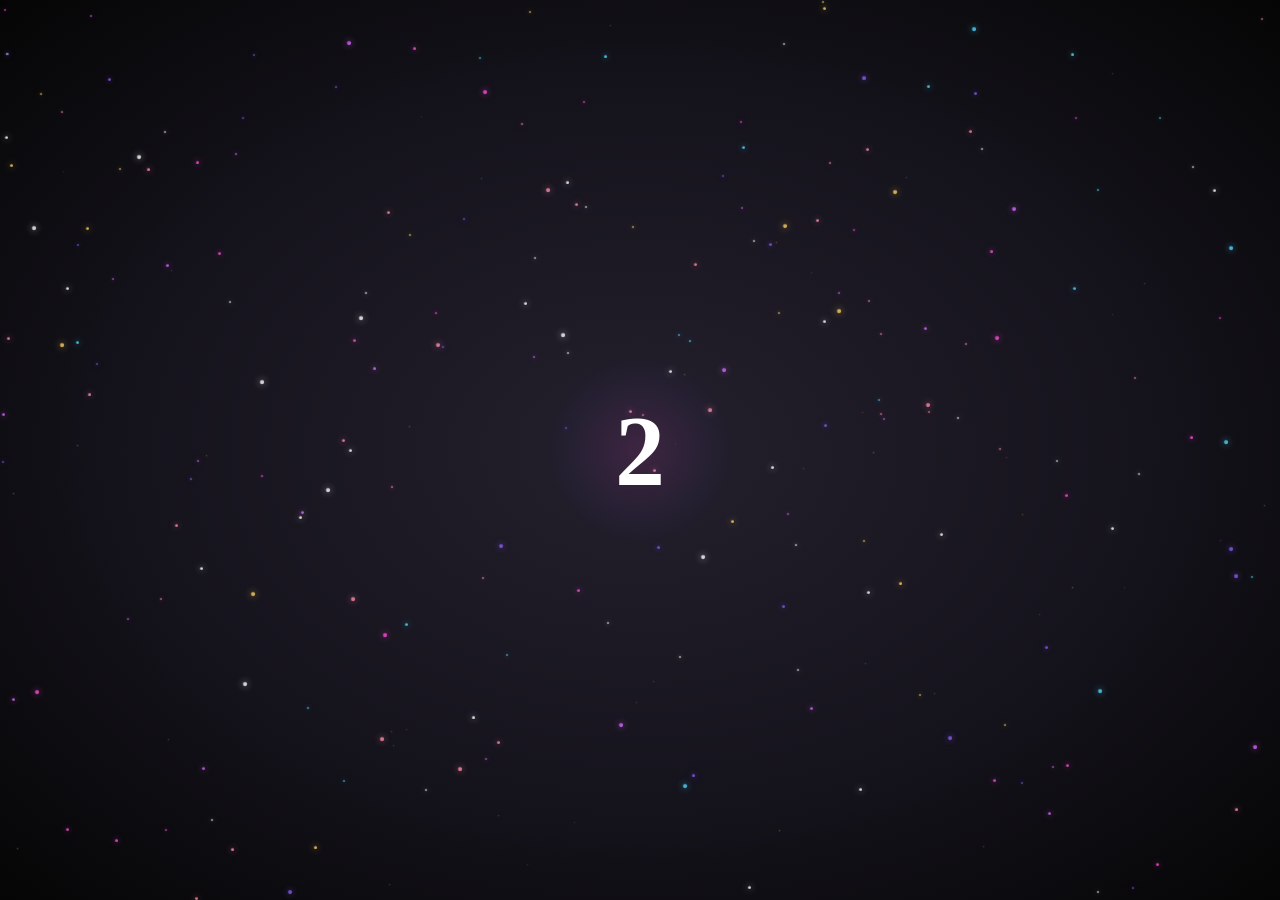
<file: index.html>
<!DOCTYPE html>
<html lang="en">
<head>
    <meta charset="UTF-8">
    <meta name="viewport" content="width=device-width, initial-scale=1.0">
    <title>For Candie ❤️</title>
    <link rel="stylesheet" href="style.css?v=5">
</head>

<body>
    <main class="intro-screen">

        <div id="stars"></div>

        <div id="countdown" class="countdown">
            <span id="countdownNumber">3</span>
        </div>

        <div id="happy" class="birthday-text hidden">
            HAPPY
        </div>

        <div id="birthday" class="birthday-text hidden">
            BIRTHDAY
        </div>

        <div id="heartStage" class="heart-stage hidden">
            <div class="heart-message">
                <span>♡</span>
            </div>
        </div>

        <section id="greetingStage" class="greeting-stage hidden">

            <div class="greeting-content">

                <p class="greeting-label">
                    A SPECIAL DAY FOR SOMEONE SPECIAL
                </p>

                <h1>
                    HAPPY<br>
                    BIRTHDAY
                </h1>

                <div class="greeting-name-wrap">
                    <h2 class="greeting-name">Ms. Elsie</h2>
                    <span class="greeting-heart">♥</span>
                </div>

                <p class="greeting-message">
                    To my beautiful Candie,
                    may your day be filled with love,
                    happiness and beautiful memories.
                </p>

            </div>

            <div class="cake-container">
                <div class="cake-glow"></div>

                <img
                    src="assets/images/cake_extracted.png"
                    alt="Candie's birthday cake"
                    class="cake-image"
                >
            </div>

            <button class="next-button" id="nextButton">
                <span>OUR MEMORIES</span>
                <span class="button-heart">♡</span>
            </button>

        </section>

    </main>

    <script src="script.js?v=6"></script>
</body>
</html>
</file>
<file: style.css>
/* =====================================
   GLOBAL RESET
===================================== */

* {
    margin: 0;
    padding: 0;
    box-sizing: border-box;
}

body {
    background: #000;
    color: white;
    font-family: Georgia, serif;
    overflow: hidden;
}

.intro-screen {
    width: 100%;
    height: 100vh;
    height: 100dvh;
    background: radial-gradient(
        ellipse at center,
        #24202d 0%,
        #15131c 55%,
        #050505 100%
    );
    position: relative;
    display: flex;
    justify-content: center;
    align-items: center;
    overflow: hidden;
}

/* =====================================
   BACKGROUND STARS
===================================== */

#stars {
    position: absolute;
    inset: 0;
    overflow: hidden;
    pointer-events: none;
}

.star {
    position: absolute;
    width: 3px;
    height: 3px;
    background: white;
    border-radius: 50%;
    opacity: 0.8;
    box-shadow: 0 0 8px currentColor;
    will-change: transform, opacity;
}

.star.falling {
    animation: fall linear infinite;
}

@keyframes fall {
    0% {
        transform: translateY(-30px) scale(0.5);
        opacity: 0;
    }

    15% {
        opacity: 1;
    }

    85% {
        opacity: 0.9;
    }

    100% {
        transform: translateY(110vh) scale(1.2);
        opacity: 0;
    }
}

.star.twinkling {
    animation: twinkle 1.8s ease-in-out infinite;
}

.star.forming {
    transition:
        left 2s ease,
        top 2s ease;
}

@keyframes twinkle {
    0%, 100% {
        opacity: 0.3;
        transform: scale(0.7);
        filter: brightness(0.8);
    }

    50% {
        opacity: 1;
        transform: scale(1.8);
        filter: brightness(1.8);
    }
}

/* =====================================
   COUNTDOWN
===================================== */

.countdown {
    position: relative;
    z-index: 2;
    width: 180px;
    height: 180px;
    display: grid;
    place-items: center;
    border-radius: 50%;
    background: radial-gradient(
        circle,
        rgba(255, 79, 216, 0.12),
        rgba(139, 92, 246, 0.04) 55%,
        transparent 75%
    );
}

.countdown span {
    position: relative;
    z-index: 1;
    font-size: 100px;
    font-weight: 700;
    color: #ffffff;
    text-shadow: none;
    display: inline-block;
    transform-origin: center center;
    backface-visibility: hidden;
}

.countdown.pop span {
    animation: numberRoll 1s ease-in-out;
}

@keyframes numberRoll {
    0% {
        opacity: 0;
        transform: perspective(300px) translateY(-80px) rotateX(90deg);
    }

    60% {
        opacity: 1;
        transform: perspective(300px) translateY(8px) rotateX(-15deg);
    }

    80% {
        transform: perspective(300px) translateY(-3px) rotateX(5deg);
    }

    100% {
        opacity: 1;
        transform: perspective(300px) translateY(0) rotateX(0deg);
    }
}

/* =====================================
   HAPPY BIRTHDAY TEXT ANIMATION
===================================== */

.hidden {
    display: none !important;
}

.birthday-text {
    position: absolute;
    z-index: 2;
    color: #f9e9ff;
    font-size: clamp(35px, 9vw, 65px);
    letter-spacing: 8px;
    text-align: center;
    text-shadow:
        0 0 8px #fff,
        0 0 25px #df75ff,
        0 0 50px #a020f0;
}

.birthday-text.show {
    animation: textReveal 2s ease forwards;
}

@keyframes textReveal {
    0% {
        opacity: 0;
        transform: scale(0.5);
        filter: blur(12px);
    }

    60% {
        opacity: 1;
        transform: scale(1.08);
        filter: blur(0);
    }

    100% {
        opacity: 1;
        transform: scale(1);
    }
}

/* =====================================
   HEART FIREWORKS STAGE
===================================== */

.heart-stage {
    position: absolute;
    inset: 0;
    display: flex;
    justify-content: center;
    align-items: center;
    z-index: 2;
    overflow: hidden;
}

.heart-message {
    color: #ffb6ed;
    font-size: 35px;
    text-shadow: 0 0 20px #f06bff;
    animation: heartPulse 1.5s ease-in-out infinite;
}

@keyframes heartPulse {
    0%, 100% {
        transform: scale(1);
    }

    50% {
        transform: scale(1.2);
    }
}

/* =====================================
   PHOTO STAGE
===================================== */

.photo-stage {
    position: absolute;
    inset: 0;
    z-index: 3;
    display: flex;
    justify-content: center;
    align-items: center;
    overflow: hidden;
    background: #222226;
    opacity: 0;
}

.photo-stage.show {
    animation: photoFade 2s forwards;
}

.candie-photo {
    position: absolute;
    inset: 0;
    width: 100%;
    height: 100%;
    object-fit: cover;
    object-position: center;
    filter: grayscale(100%) brightness(0.4) blur(1px);
    opacity: 0;
    transform: scale(1.08);

    -webkit-mask-image: radial-gradient(
        ellipse at center,
        black 40%,
        rgba(0, 0, 0, 0.8) 70%,
        transparent 100%
    );

    mask-image: radial-gradient(
        ellipse at center,
        black 40%,
        rgba(0, 0, 0, 0.8) 70%,
        transparent 100%
    );
}

.photo-stage.show .candie-photo {
    animation: photoPop 2.5s forwards;
}

@keyframes photoFade {
    from { opacity: 0; }
    to { opacity: 1; }
}

@keyframes photoPop {
    0% {
        opacity: 0;
        transform: scale(0.65);
        filter: brightness(0.5) blur(8px);
    }

    60% {
        opacity: 1;
        transform: scale(1.08);
        filter: brightness(1.1) blur(0);
    }

    80% {
        transform: scale(0.98);
    }

    100% {
        opacity: 1;
        transform: scale(1);
        filter: brightness(1.1) blur(0);
    }
}

/* =====================================
   BIRTHDAY GREETING SCREEN
===================================== */

.greeting-stage {
    position: absolute;
    inset: 0;
    z-index: 5;
    display: flex;
    align-items: center;
    justify-content: space-between;
    gap: 20px;
    padding: 8%;
    overflow: hidden;

    background-image: url("assets/images/birthday-background.png");
    background-size: 100% 100%;
    background-position: center;
    background-repeat: no-repeat;

    opacity: 0;
}

.greeting-stage::before {
    content: none;
}

.greeting-stage.show {
    animation: greetingAppear 1.5s ease forwards;
}

.greeting-content {
    position: relative;
    z-index: 2;
    width: 55%;
    max-width: 600px;
    align-self: flex-start;
    margin-top: 2%;
}

/* Greeting elements begin hidden for staggered entrance */

.greeting-content > *,
.cake-container,
.next-button {
    opacity: 0;
}

.greeting-stage.show .greeting-label {
    animation: portfolioReveal 1s .25s cubic-bezier(.2,.8,.2,1) forwards;
}

.greeting-stage.show .greeting-content h1 {
    animation: portfolioReveal 1.15s .45s cubic-bezier(.2,.8,.2,1) forwards;
}

.greeting-stage.show .greeting-name-wrap {
    animation: portfolioReveal 1.1s .7s cubic-bezier(.2,.8,.2,1) forwards;
}

.greeting-stage.show .greeting-message {
    animation: portfolioReveal 1.1s .95s cubic-bezier(.2,.8,.2,1) forwards;
}

.greeting-stage.show .cake-container {
    animation: cakeEntrance 1.5s .55s cubic-bezier(.16,1,.3,1) forwards;
}

.greeting-stage.show .next-button {
    animation: portfolioReveal 1s 1.2s cubic-bezier(.2,.8,.2,1) forwards;
}

@keyframes portfolioReveal {
    from {
        opacity: 0;
        transform: translateY(28px);
        filter: blur(9px);
    }

    to {
        opacity: 1;
        transform: translateY(0);
        filter: blur(0);
    }
}

@keyframes cakeEntrance {
    from {
        opacity: 0;
        transform: translateY(35px) scale(.88);
        filter: blur(10px);
    }

    to {
        opacity: 1;
        transform: translateY(0) scale(1);
        filter: blur(0);
    }
}

/* Upper statement */

.greeting-label {
    position: relative;
    top: -18px;
    margin-bottom: 20px;
    font-family: Georgia, serif;
    font-size: clamp(10px, 1.5vw, 15px);
    font-weight: 600;
    letter-spacing: 3px;
    color: #f8e6ed;
    text-shadow:
        0 2px 5px rgba(35, 10, 23, 0.9),
        0 0 12px rgba(255, 220, 235, 0.25);
}

/* Main birthday heading */

.greeting-content h1 {
    position: relative;
    top: -18px;
    margin-bottom: -25px;
    font-family: Arial, sans-serif;
    font-size: clamp(50px, 7vw, 90px);
    font-weight: 300;
    line-height: 1.05;
    letter-spacing: 3px;
    text-transform: uppercase;
    color: #fffafc;
    -webkit-text-stroke: 0.6px rgba(139, 48, 91, 0.25);
    text-shadow:
        0 3px 8px rgba(35, 10, 23, 0.4),
        0 0 18px rgba(255, 255, 255, 0.35);
}

/* Elsie's name */

.greeting-name {
    margin: 0;
    font-family: "Arial Rounded MT Bold", Arial, sans-serif;
    font-size: clamp(42px, 6vw, 72px);
    font-weight: 900;
    letter-spacing: 3px;

    background: linear-gradient(
        90deg,
        #65eaff,
        #f5a6d9,
        #f8d77b,
        #65eaff,
        #f5a6d9
    );

    background-size: 200% auto;
    -webkit-background-clip: text;
    background-clip: text;
    -webkit-text-fill-color: transparent;

    text-shadow:
        0 2px 3px rgba(255, 255, 255, 0.35),
        0 0 10px rgba(255, 105, 200, 0.35);

    filter: drop-shadow(0 3px 5px rgba(104, 35, 76, 0.45));
}

.greeting-name-wrap {
    display: flex;
    align-items: center;
    gap: 12px;
    margin-top: 0;
}

.greeting-name-wrap .greeting-heart {
    display: inline-block;
    margin: 0;
    font-size: 35px;
    color: #e85b91;
    text-shadow: 0 0 12px #ff8ac5;
}

/* Romantic birthday message */

.greeting-message {
    max-width: 400px;
    margin-top: 35px;
    font-family: Georgia, serif;
    font-size: clamp(14px, 2vw, 19px);
    font-weight: 500;
    line-height: 1.8;
    color: #fff0f5;
    text-shadow:
        0 2px 5px rgba(35, 10, 23, 0.9),
        0 0 12px rgba(255, 225, 238, 0.25);
}

/* =====================================
   OUR MEMORIES BUTTON
===================================== */

.next-button {
    position: absolute;
    z-index: 8;
    left: 8%;
    bottom: 7%;
    display: inline-flex;
    align-items: center;
    justify-content: center;
    gap: 10px;
    margin: 0;
    padding: 13px 22px;
    border: 1px solid rgba(255, 220, 235, 0.22);
    border-radius: 40px;
    background: rgba(174, 91, 125, 0.35);
    color: #fff0f5;
    font-family: Georgia, serif;
    font-size: 12px;
    font-weight: 600;
    letter-spacing: 2px;
    cursor: pointer;
    box-shadow:
        0 5px 16px rgba(35, 10, 23, 0.22),
        inset 0 1px 2px rgba(255, 255, 255, 0.12);
    backdrop-filter: blur(5px);
    -webkit-backdrop-filter: blur(5px);
    transition:
        background 0.3s ease,
        box-shadow 0.3s ease,
        transform 0.3s ease;
}

.next-button:hover {
    background: rgba(174, 91, 125, 0.5);
    box-shadow:
        0 8px 20px rgba(35, 10, 23, 0.3),
        inset 0 1px 2px rgba(255, 255, 255, 0.15);
    transform: translateY(-2px);
}

.next-button span {
    font-size: 13px;
}

.next-button .button-heart {
    font-size: 17px;
    line-height: 1;
}

/* =====================================
   CAKE
===================================== */

.cake-container {
    position: relative;
    display: grid;
    place-items: center;
    width: 45%;
    height: 100%;
}

.cake-glow {
    position: absolute;
    width: 90%;
    aspect-ratio: 1;
    border-radius: 50%;
    background: rgba(255, 255, 255, 0.3);
    filter: blur(45px);
}

.cake-image {
    position: relative;
    z-index: 1;
    display: block;
    width: min(85%, 350px);
    max-height: 100%;
    object-fit: contain;
    animation: cakeFloat 3s ease-in-out infinite;
    filter: drop-shadow(0 18px 25px rgba(120, 45, 75, 0.18));
}

@keyframes cakeFloat {
    0%, 100% { transform: translateY(0); }
    50% { transform: translateY(-10px); }
}

/* Cake decoration */

.cake-bottom,
.cake-middle,
.cake-top {
    position: absolute;
    left: 50%;
    transform: translateX(-50%);
    border-radius: 18px 18px 25px 25px;
    background: linear-gradient(to bottom, #fff7fa, #f7b4d0);
    box-shadow: inset 0 -8px 0 rgba(201, 82, 133, 0.15);
}

.cake-bottom {
    bottom: 25px;
    width: 100%;
    height: 75px;
}

.cake-middle {
    bottom: 90px;
    width: 82%;
    height: 65px;
}

.cake-top {
    bottom: 145px;
    width: 65%;
    height: 45px;
    border-radius: 50% 50% 15px 15px;
    background: #fff9fc;
}

.cake-plate {
    position: absolute;
    bottom: 10px;
    left: 50%;
    width: 115%;
    height: 18px;
    transform: translateX(-50%);
    border-radius: 50%;
    background: #fff8fc;
    box-shadow: 0 5px 0 #e8a0c0;
}

.cake-candle {
    position: absolute;
    z-index: 2;
    bottom: 185px;
    left: 50%;
    width: 9px;
    height: 35px;
    transform: translateX(-50%);
    border-radius: 3px;
    background: repeating-linear-gradient(
        45deg,
        #fff,
        #fff 5px,
        #e879ad 5px,
        #e879ad 10px
    );
}

.cake-flame {
    position: absolute;
    left: 50%;
    top: -18px;
    width: 13px;
    height: 19px;
    transform: translateX(-50%);
    border-radius: 50% 50% 50% 0;
    background: #ffb52e;
    box-shadow: 0 0 15px #ffb52e;
    animation: flameFlicker 0.8s ease-in-out infinite alternate;
}

@keyframes flameFlicker {
    from {
        transform: translateX(-50%) rotate(-5deg) scale(0.95);
    }

    to {
        transform: translateX(-50%) rotate(5deg) scale(1.08);
    }
}

@keyframes greetingAppear {
    from { opacity: 0; }
    to { opacity: 1; }
}

/* =====================================
   MOBILE BIRTHDAY SCREEN
===================================== */

@media (max-width: 600px) {

    .greeting-stage {
        position: absolute;
        inset: 0;
        overflow: hidden;
    }

    .greeting-content {
        position: absolute;
        top: 14%;
        left: 50%;
        transform: translateX(-50%);
        width: 100%;
        max-width: none;
        padding: 0 16px;
        margin: 0;
        align-self: auto;
    }

    .greeting-label {
        top: -18px;
        margin-bottom: 20px;
        font-size: 11px;
        letter-spacing: 2px;
    }

    .greeting-content h1 {
        font-size: clamp(46px, 12vw, 62px);
        line-height: 1.05;
        letter-spacing: 2px;
    }

    .greeting-name {
        font-size: clamp(40px, 11vw, 56px);
    }

    .greeting-name-wrap {
        gap: 8px;
    }

    .greeting-name-wrap .greeting-heart {
        font-size: 29px;
    }

    .greeting-message {
        max-width: 100%;
        margin-top: 15px;
        font-size: 15px;
        line-height: 1.65;
    }

    .cake-container {
        position: absolute;
        top: 52%;
        left: 50%;
        transform: translate(-50%, -50%);
        width: 100%;
        height: 55%;
        min-height: 0;
    }

    .cake-image {
        width: min(100%, 500px);
        max-height: 100%;
        object-fit: contain;
    }

    .next-button {
        left: 50%;
        right: auto;
        bottom: 7%;
        transform: translateX(-50%);
        padding: 12px 20px;
        gap: 9px;
        font-size: 11px;
        white-space: nowrap;
    }

    .next-button:hover {
        transform: translateX(-50%);
    }
}

/* =====================================
   REDUCED MOTION
===================================== */

@media (prefers-reduced-motion: reduce) {

    .star,
    .countdown.pop span,
    .birthday-text.show,
    .heart-message,
    .candie-photo,
    .cake-image {
        animation-duration: 0.01ms;
        animation-iteration-count: 1;
    }

    .greeting-stage.show .greeting-label,
    .greeting-stage.show .greeting-content h1,
    .greeting-stage.show .greeting-name-wrap,
    .greeting-stage.show .greeting-message,
    .greeting-stage.show .cake-container,
    .greeting-stage.show .next-button {
        animation-duration: 0.01ms;
        animation-delay: 0ms;
    }
}
</file>
